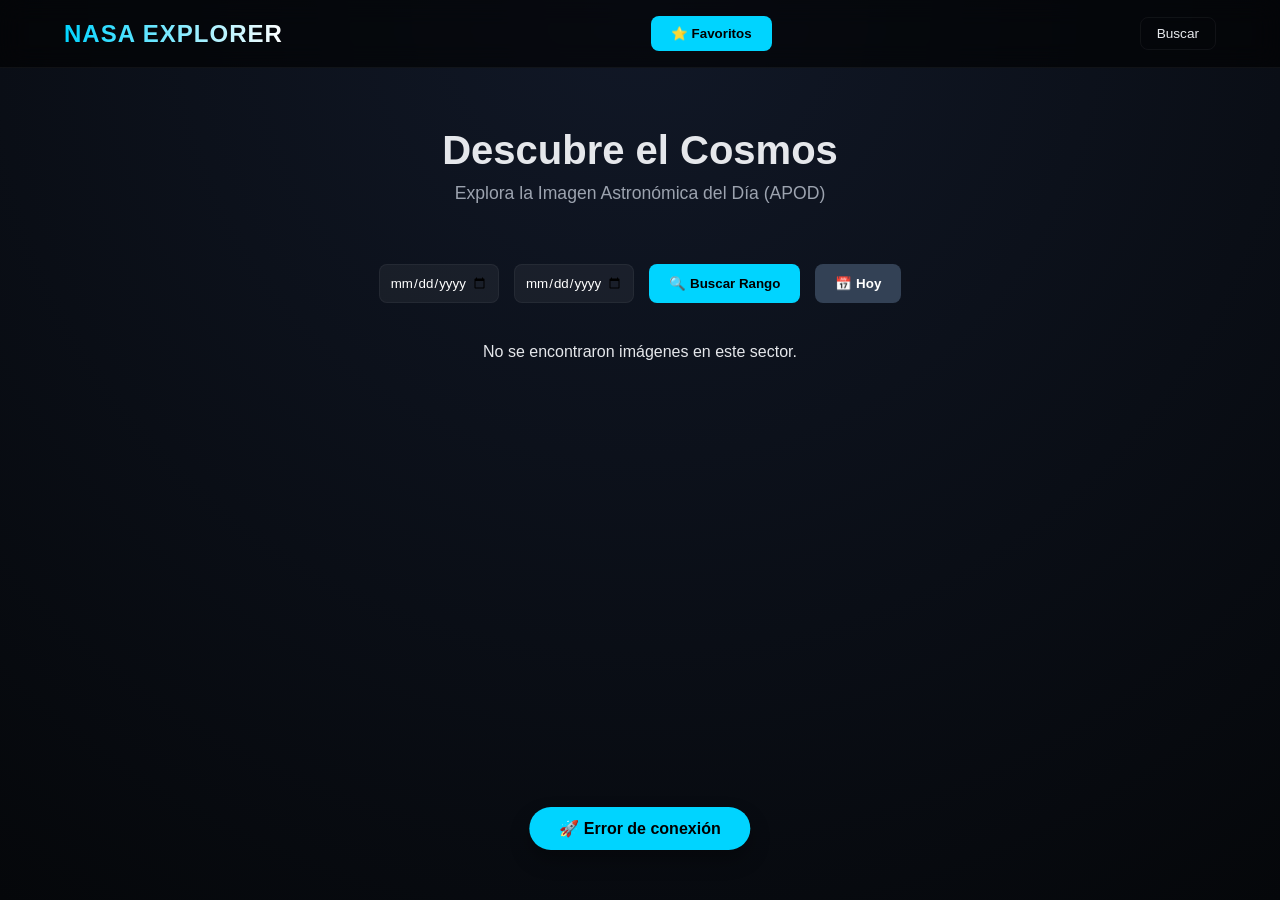
<file: index.html>
<!DOCTYPE html>
<html lang="es">
<head>
    <meta charset="UTF-8">
    <meta name="viewport" content="width=device-width, initial-scale=1.0">
    <title>NASA Space Explorer | Pro Edition</title>
    <link rel="stylesheet" href="/styles/index.css">
</head>
<body>

<nav>
  <h1>NASA Explorer</h1>
  <button class="btn btn-primary" onclick="showFavorites()">⭐ Favoritos</button>
  <a href="/pages/search.html" class=" btn-ghost">Buscar</a>
</nav>

<section class="hero">
  <h2>Descubre el Cosmos</h2>
  <p>Explora la Imagen Astronómica del Día (APOD)</p>
</section>

<div class="controls">
  <input type="date" id="start">
  <input type="date" id="end">
  <button class="btn btn-primary" onclick="loadRange()">🔍 Buscar Rango</button>
  <button class="btn btn-primary" style="background:#334155; color:white;" onclick="loadToday()">📅 Hoy</button>
</div>

<div id="statusContainer"></div>
<div class="gallery" id="gallery"></div>

<div class="modal" id="modal">
  <div class="modal-content">
    <button class="close-btn" onclick="closeModal()">✕</button>
    <div id="modalBody" class="modal-body"></div>
  </div>
</div>

<div class="toast" id="toast"></div>

<script src="/scripts/index.js"></script>

</body>
</html>
</file>
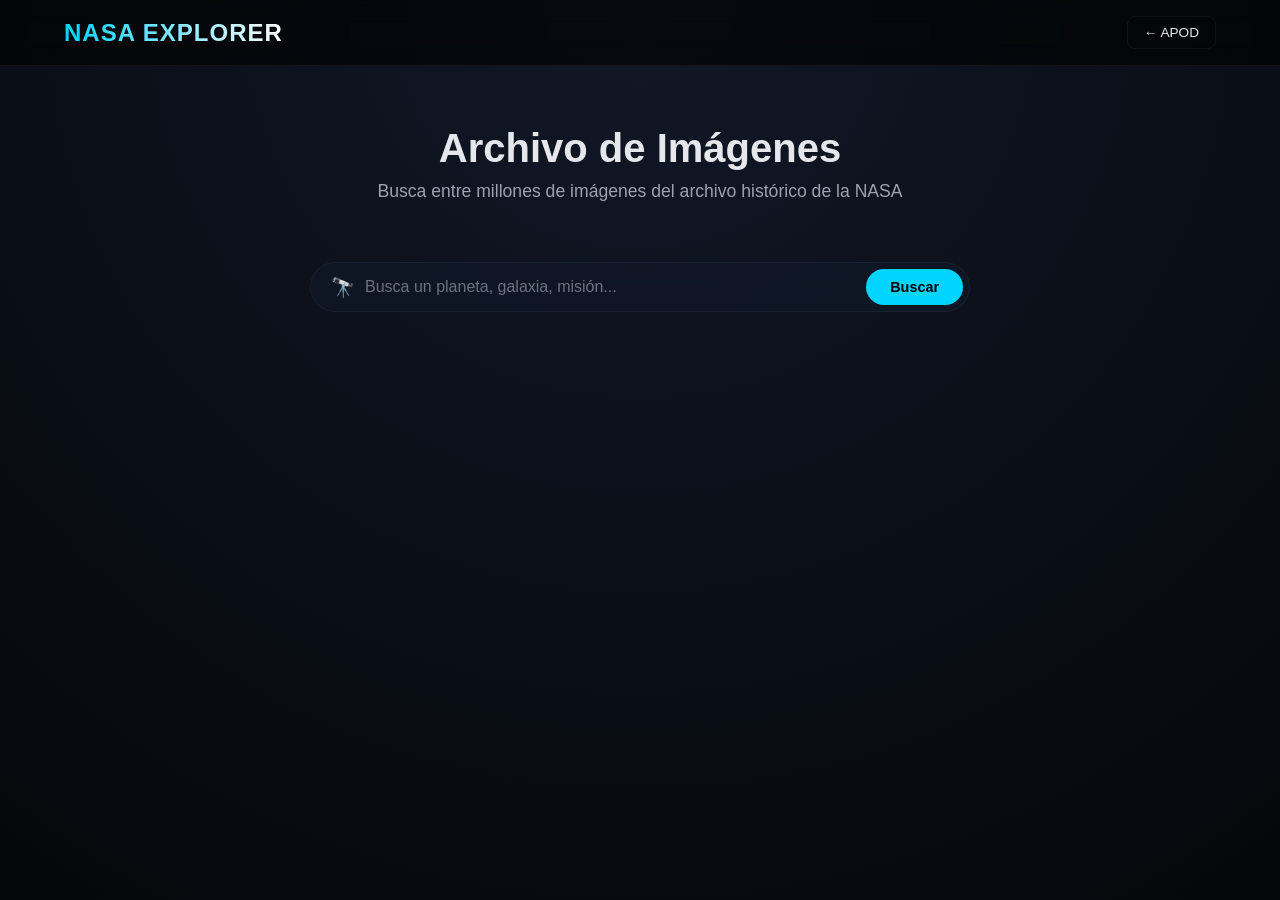
<file: pages/search.html>
<!DOCTYPE html>
<html lang="es">
<head>
    <meta charset="UTF-8">
    <meta name="viewport" content="width=device-width, initial-scale=1.0">
    <title>NASA Image Search | Space Explorer</title>
    <link rel="stylesheet" href="/styles/search.css">
</head>
<body>

<nav>
    <h1>NASA Explorer</h1>
    <a href="/index.html" class=" btn-ghost">← APOD</a>
</nav>

<section class="hero">
    <h2>Archivo de Imágenes</h2>
    <p>Busca entre millones de imágenes del archivo histórico de la NASA</p>
</section>

<div class="search-wrapper">
    <div class="search-bar">
        <span class="search-icon">🔭</span>
        <input class="search" id="search" placeholder="Busca un planeta, galaxia, misión...">
        <button id="btn-Input" class="btn btn-primary">Buscar</button>
    </div>
</div>


<div class="container" id="container"></div>



<script src="/scripts/search.js"></script>
</body>
</html>
</file>
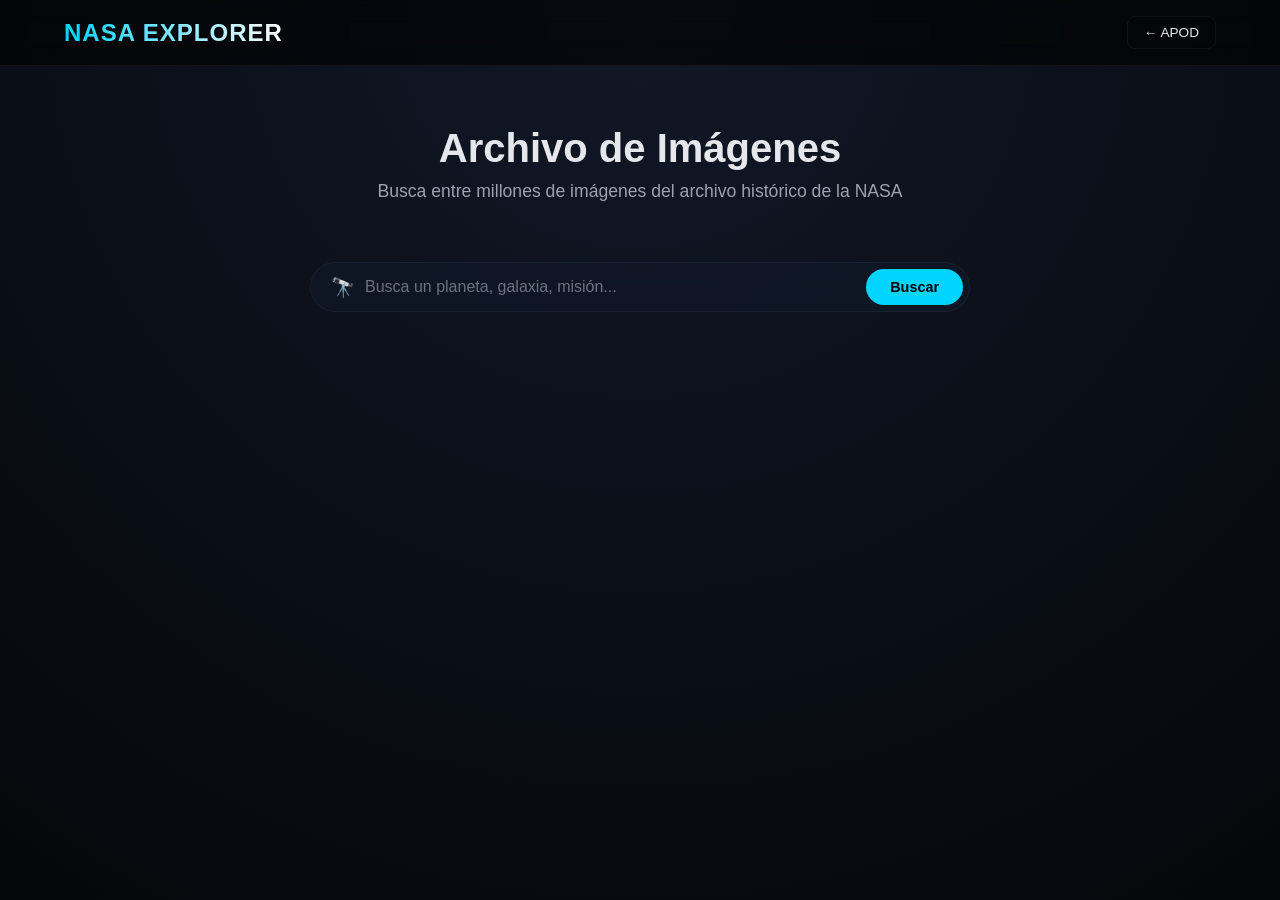
<file: pages/solarSystem.html>
<!DOCTYPE html>
<html lang="es">
<head>
    <meta charset="UTF-8">
    <meta name="viewport" content="width=device-width, initial-scale=1.0">
    <title>NASA Image Search | Space Explorer</title>
    <link rel="stylesheet" href="/styles/solarSystem.css">
</head>
<body>

<nav>
    <h1>NASA Explorer</h1>
    <a href="/index.html" class=" btn-ghost">← APOD</a>
</nav>

<section class="hero">
    <h2>Archivo de Imágenes</h2>
    <p>Busca entre millones de imágenes del archivo histórico de la NASA</p>
</section>

<div class="search-wrapper">
    <div class="search-bar">
        <span class="search-icon">🔭</span>
        <input class="search" id="search" placeholder="Busca un planeta, galaxia, misión...">
        <button id="btn-Input" class="btn btn-primary">Buscar</button>
    </div>
</div>

<div id="statusContainer"></div>
<div class="container" id="container"></div>


<div class="toast" id="toast"></div>

<script src="/scripts/solar.js"></script>
</body>
</html>
</file>
<file: styles/index.css>
:root {
    --primary: #00d4ff;
    --accent: #ff007a;
    --bg: #05070a;
    --card-bg: rgba(17, 24, 39, 0.7);
    --text: #e5e7eb;
    --glass: rgba(255, 255, 255, 0.05);
}

* {
    margin: 0;
    padding: 0;
    box-sizing: border-box;
    font-family: 'Segoe UI', Roboto, Helvetica, Arial, sans-serif;
}

body {
    background: radial-gradient(circle at top, #111827 0%, #05070a 100%);
    color: var(--text);
    min-height: 100vh;
    overflow-x: hidden;
}

/* ===== Header & Nav ===== */
nav {
    display: flex;
    justify-content: space-between;
    align-items: center;
    padding: 1rem 5%;
    background: rgba(0, 0, 0, 0.6);
    backdrop-filter: blur(12px);
    position: sticky;
    top: 0;
    z-index: 100;
    border-bottom: 1px solid var(--glass);
}

.btn-ghost {
    background: transparent;
    border: 1px solid var(--glass);
    color: var(--text);
    padding: 8px 16px;
    border-radius: 8px;
    font-size: 0.85rem;
    text-decoration: none;
    transition: all 0.25s ease;
    display: inline-flex;
    align-items: center;
}

.btn-ghost:hover {
    border-color: var(--primary);
    color: var(--primary);
}


nav h1 {
    font-size: 1.5rem;
    font-weight: 800;
    background: linear-gradient(90deg, var(--primary), #fff);
    -webkit-background-clip: text;
    -webkit-text-fill-color: transparent;
    text-transform: uppercase;
    letter-spacing: 1px;
}

.btn {
    padding: 10px 20px;
    border-radius: 8px;
    border: none;
    cursor: pointer;
    font-weight: 600;
    transition: all 0.3s ease;
    display: flex;
    align-items: center;
    gap: 8px;
}

.btn-primary { background: var(--primary); color: #000; }
.btn-primary:hover { background: #fff; transform: translateY(-2px); }

/* ===== Hero Section ===== */
.hero {
    text-align: center;
    padding: 60px 20px;
    animation: fadeIn 1s ease;
}

.hero h2 { font-size: 2.5rem; margin-bottom: 10px; }
.hero p { color: #9ca3af; font-size: 1.1rem; }

/* ===== Controls ===== */
.controls {
    display: flex;
    justify-content: center;
    flex-wrap: wrap;
    gap: 15px;
    margin-bottom: 40px;
    padding: 0 20px;
}

input[type="date"] {
    background: var(--glass);
    border: 1px solid var(--glass);
    color: white;
    padding: 10px;
    border-radius: 8px;
    outline: none;
}

/* ===== Gallery Grid ===== */
.gallery {
    display: grid;
    grid-template-columns: repeat(auto-fill, minmax(320px, 1fr));
    gap: 30px;
    padding: 0 5% 50px;
}

.card {
    background: var(--card-bg);
    backdrop-filter: blur(10px);
    border-radius: 20px;
    border: 1px solid var(--glass);
    overflow: hidden;
    transition: 0.4s cubic-bezier(0.175, 0.885, 0.32, 1.275);
    cursor: pointer;
    display: flex;
    flex-direction: column;
    animation: slideUp 0.6s ease forwards;
}

.card:hover {
    transform: translateY(-12px);
    border-color: var(--primary);
    box-shadow: 0 20px 40px rgba(0, 212, 255, 0.15);
}

.card-img-container {
    width: 100%;
    height: 220px;
    overflow: hidden;
}

.card img {
    width: 100%;
    height: 100%;
    object-fit: cover;
    transition: 0.5s;
}

.card:hover img { transform: scale(1.1); }

.card-content { padding: 20px; }
.card h3 { font-size: 1.1rem; margin-bottom: 8px; color: #fff; }
.card small { color: var(--primary); font-weight: bold; }

/* ===== Modal ===== */
.modal {
    position: fixed;
    inset: 0;
    background: rgba(0,0,0,0.9);
    display: flex;
    justify-content: center;
    align-items: center;
    opacity: 0;
    pointer-events: none;
    transition: 0.3s;
    z-index: 1000;
    padding: 20px;
}

.modal.active { opacity: 1; pointer-events: all; }

.modal-content {
    background: #0f172a;
    width: 100%;
    max-width: 900px;
    border-radius: 20px;
    position: relative;
    max-height: 90vh;
    overflow-y: auto;
    border: 1px solid var(--glass);
}

.modal-body { padding: 30px; }
.modal-body img { width: 100%; border-radius: 12px; margin: 20px 0; }
.close-btn {
    position: absolute;
    top: 20px;
    right: 20px;
    background: rgba(255,255,255,0.1);
    border: none;
    color: white;
    width: 40px;
    height: 40px;
    border-radius: 50%;
    cursor: pointer;
    font-size: 20px;
    z-index: 10;
}

/* ===== Animations ===== */
@keyframes fadeIn { from { opacity: 0; } to { opacity: 1; } }
@keyframes slideUp { 
    from { opacity: 0; transform: translateY(30px); } 
    to { opacity: 1; transform: translateY(0); } 
}

/* ===== Toast ===== */
.toast {
    position: fixed;
    bottom: 30px;
    left: 50%;
    transform: translateX(-50%);
    background: var(--primary);
    color: #000;
    padding: 12px 30px;
    border-radius: 50px;
    font-weight: bold;
    box-shadow: 0 10px 20px rgba(0,0,0,0.3);
    opacity: 0;
    transition: 0.4s;
    z-index: 2000;
}

.toast.show { opacity: 1; bottom: 50px; }

/* Loader */
.loader {
    text-align: center;
    padding: 50px;
    font-size: 1.2rem;
    color: var(--primary);
}
</file>
<file: styles/search.css>
@import url('/styles/index.css');

.search-wrapper {
    display: flex;
    flex-direction: column;
    align-items: center;
    gap: 16px;
    margin: 0 auto 40px;
    padding: 0 20px;
    max-width: 700px;
}

.search-bar {
    display: flex;
    align-items: center;
    gap: 0;
    width: 100%;
    background: var(--card-bg);
    border: 1px solid var(--glass);
    border-radius: 50px;
    padding: 6px 6px 6px 20px;
    backdrop-filter: blur(12px);
    transition: border-color 0.3s, box-shadow 0.3s;
}

.search-bar:focus-within {
    border-color: var(--primary);
    box-shadow: 0 0 30px rgba(0, 212, 255, 0.15);
}

.search-icon {
    font-size: 1.2rem;
    margin-right: 10px;
}

.search-bar input.search {
    flex: 1;
    background: transparent;
    border: none;
    color: var(--text);
    font-size: 1rem;
    outline: none;
    padding: 8px 0;
    min-width: 0;
}

.search-bar input.search::placeholder {
    color: #6b7280;
}

.search-bar .btn-primary {
    border-radius: 50px;
    padding: 10px 24px;
    font-size: 0.9rem;
}

img{
    width: 100%;
    height: 380px;
    transition: 0.5s;
}

img:hover{
    transform: scale(1.1);
}

.container {
    display: grid;
    grid-template-columns: repeat(auto-fill, minmax(320px, 1fr));
    gap: 30px;
    margin: auto 10%;
}

.content{
    background: var(--card-bg);
    backdrop-filter: blur(10px);
    border-radius: 20px;
    border: 1px solid var(--glass);
    overflow: hidden;
    transition: 0.4s cubic-bezier(0.175, 0.885, 0.32, 1.275);
    cursor: pointer;
    display: grid;
    grid-template-rows: auto auto ;
    row-gap: 20px;
    animation: slideUp 0.6s ease forwards;
}

.content:hover{
    transform: translateY(-12px);
    border-color: var(--primary);
    box-shadow: 0 20px 40px rgba(0, 212, 255, 0.15);
}

h3{
    text-align: center;
    margin: auto 10px;
}

h4{
    color: var(--primary); 
    font-weight: bold; 
    height: 20px;
}

.btn-ghost {
    background: transparent;
    border: 1px solid var(--glass);
    color: var(--text);
    padding: 8px 16px;
    border-radius: 8px;
    font-size: 0.85rem;
    text-decoration: none;
    transition: all 0.25s ease;
    display: inline-flex;
    align-items: center;
}

.btn-ghost:hover {
    border-color: var(--primary);
    color: var(--primary);
}
</file>
<file: styles/solarSystem.css>
@import url('/styles/index.css');

.search-wrapper {
    display: flex;
    flex-direction: column;
    align-items: center;
    gap: 16px;
    margin: 0 auto 40px;
    padding: 0 20px;
    max-width: 700px;
}

.search-bar {
    display: flex;
    align-items: center;
    gap: 0;
    width: 100%;
    background: var(--card-bg);
    border: 1px solid var(--glass);
    border-radius: 50px;
    padding: 6px 6px 6px 20px;
    backdrop-filter: blur(12px);
    transition: border-color 0.3s, box-shadow 0.3s;
}

.search-bar:focus-within {
    border-color: var(--primary);
    box-shadow: 0 0 30px rgba(0, 212, 255, 0.15);
}

.search-icon {
    font-size: 1.2rem;
    margin-right: 10px;
    flex-shrink: 0;
}

.search-bar input.search {
    flex: 1;
    background: transparent;
    border: none;
    color: var(--text);
    font-size: 1rem;
    outline: none;
    padding: 8px 0;
    min-width: 0;
}

.search-bar input.search::placeholder {
    color: #6b7280;
}

.search-bar .btn-primary {
    border-radius: 50px;
    padding: 10px 24px;
    flex-shrink: 0;
    font-size: 0.9rem;
}

img{
    width: 320px;
    height: 320px;
  
}

.container {
    display: grid;
    grid-template-columns: repeat(auto-fill, minmax(320px, 1fr));
    gap: 30px;
    margin: auto 10%;
}

.btn-ghost {
    background: transparent;
    border: 1px solid var(--glass);
    color: var(--text);
    padding: 8px 16px;
    border-radius: 8px;
    font-size: 0.85rem;
    text-decoration: none;
    transition: all 0.25s ease;
    display: inline-flex;
    align-items: center;
}

.btn-ghost:hover {
    border-color: var(--primary);
    color: var(--primary);
}
</file>
